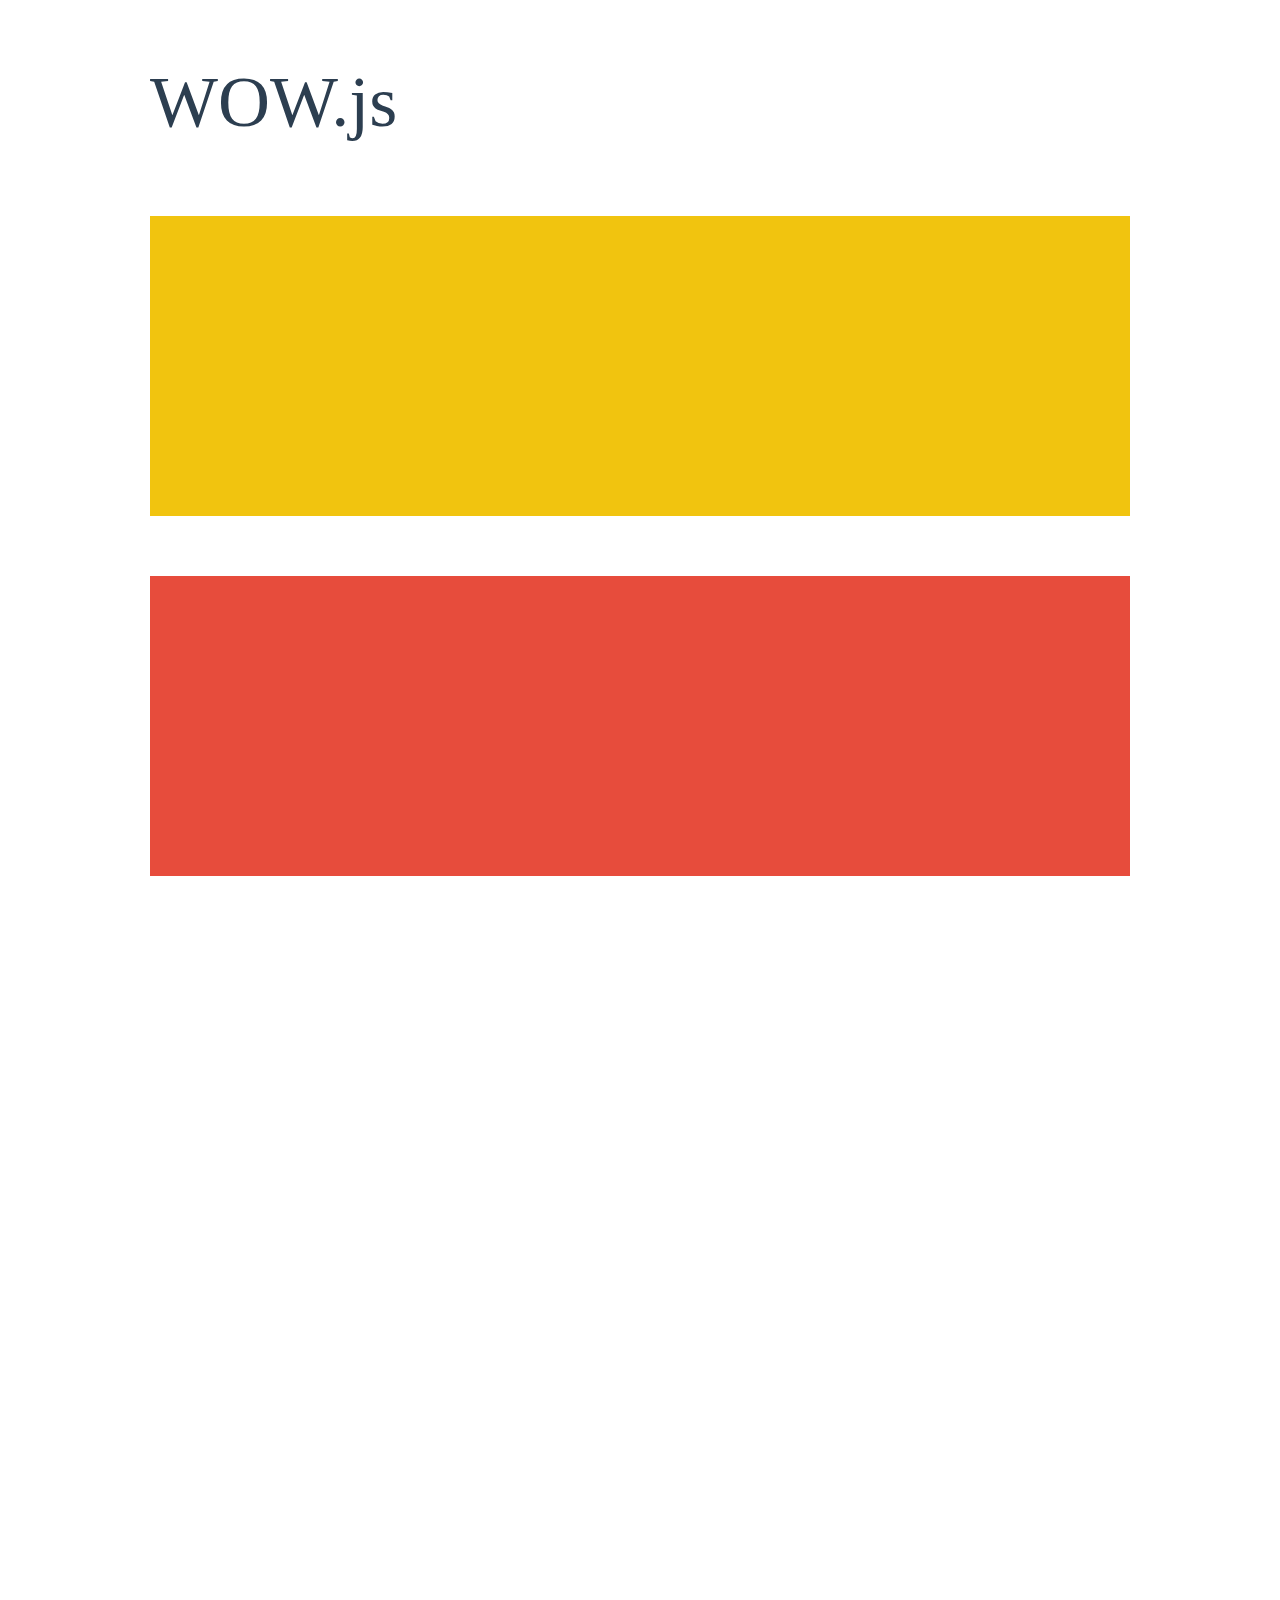
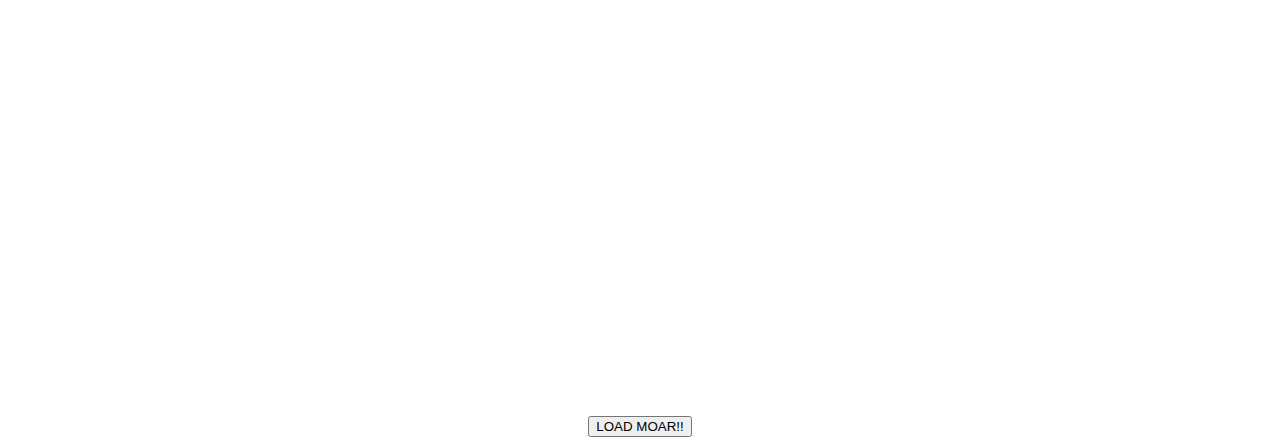
<file: js/WOW-master/demo.html>
<!doctype html>

<html lang="en">
<head>
  <meta charset="utf-8">
  <title>WOW</title>
  <link rel="stylesheet" href="css/libs/animate.css">
  <link rel="stylesheet" href="css/site.css">
  <style>
    .wow:first-child {
      visibility: hidden;
    }
  </style>
  <!--[if IE]>
    <script src="http://html5shiv.googlecode.com/svn/trunk/html5.js"></script>
  <![endif]-->
</head>

<body>
  <div id="container">
    <header>
      <h1>WOW.js</h1>
    </header>
    <div id="main">
      <section class="wow fadeInDown" style="background-color: #f1c40f;"></section>
      <section class="wow pulse" style="background-color: #e74c3c;" data-wow-iteration="infinite" data-wow-duration="1500ms"></section>
      <section class="section--purple wow slideInRight" data-wow-delay="2s"></section>
      <section class="section--blue wow bounceInLeft" data-wow-offset="300"></section>
      <section class="section--green wow slideInLeft" data-wow-duration="4s"></section>
      <button id="moar">LOAD MOAR!!</button>
    </div>
  </div>
  <script src="dist/wow.js"></script>
  <script>
    wow = new WOW(
      {
        animateClass: 'animated',
        offset:       100,
        callback:     function(box) {
          console.log("WOW: animating <" + box.tagName.toLowerCase() + ">")
        }
      }
    );
    wow.init();
    document.getElementById('moar').onclick = function() {
      var section = document.createElement('section');
      section.className = 'section--purple wow fadeInDown';
      this.parentNode.insertBefore(section, this);
    };
  </script>
</body>
</html>
</file>
<file: js/WOW-master/css/site.css>
h1 {
  font-size:     72px;
  line-height:   1.5;
  color: #2c3e50;
  font-weight:   100;
}

#container {
  width:  980px;
  margin: 0 auto;
}

section {
  height: 300px;
  margin: 60px 0;
}

.section--purple {
  background-color: #9b59b6;
}

.section--blue {
  background-color: #3498db;
}

.section--green {
  background-color: #2ecc71;
}

#main {
  text-align: center;
}

#more {
  margin: 20px auto 48px;
}
</file>
